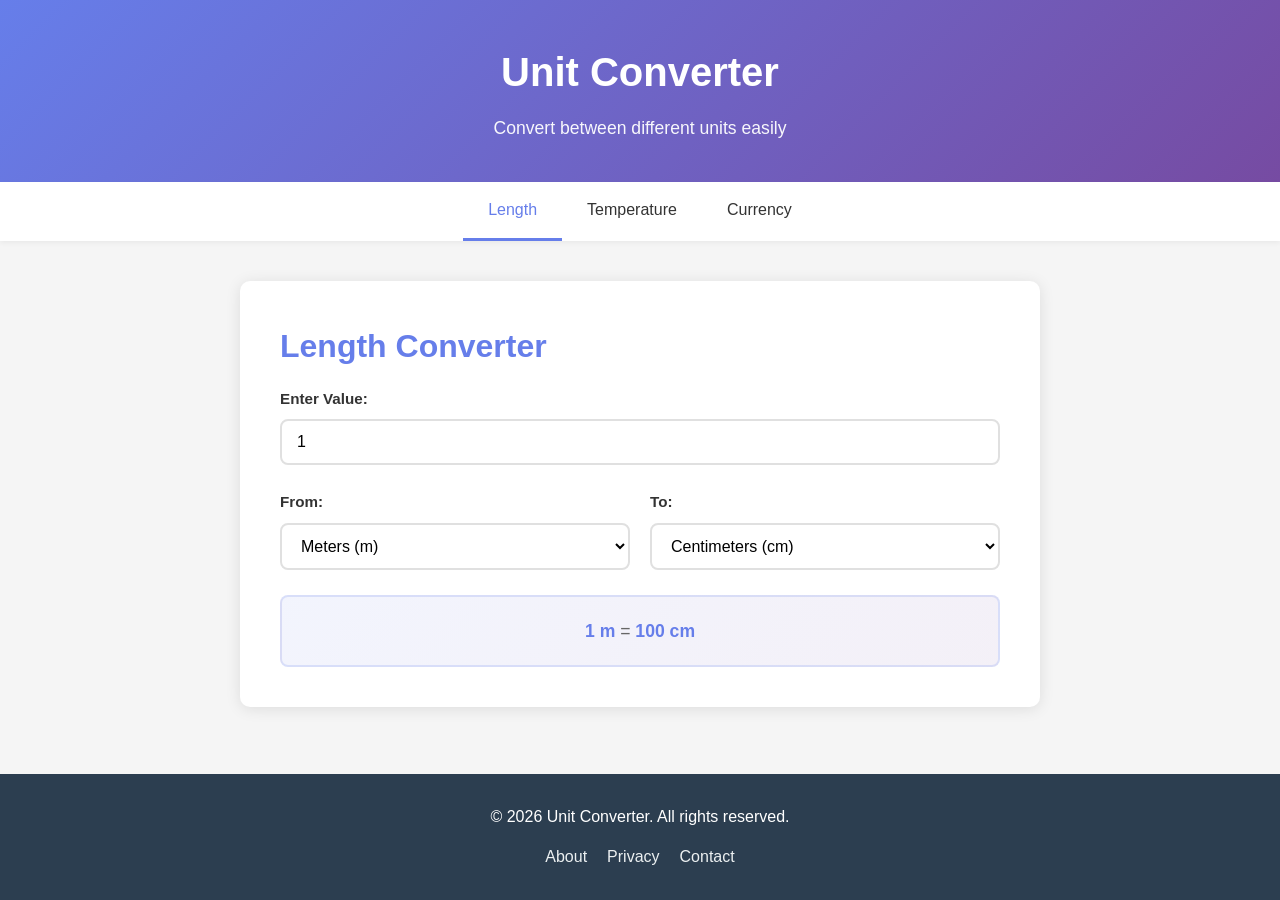
<file: index.html>
<!DOCTYPE html>
<html lang="en">
<head>
    <meta charset="UTF-8">
    <meta name="viewport" content="width=device-width, initial-scale=1.0">
    <title>Unit Converter</title>
    <link rel="stylesheet" href="unit-converter.css">
</head>
<body>
    <!-- Header -->
    <header class="header">
        <div class="header-content">
            <h1>Unit Converter</h1>
            <p class="tagline">Convert between different units easily</p>
        </div>
    </header>

    <!-- Navigation -->
    <nav class="navigation">
        <ul class="nav-list">
            <li><a href="#" class="nav-link active" data-converter="length">Length</a></li>
            <li><a href="#" class="nav-link" data-converter="temperature">Temperature</a></li>
            <li><a href="#" class="nav-link" data-converter="currency">Currency</a></li>
        </ul>
    </nav>

    <!-- Main Content -->
    <main class="main-content">
        <div class="converter-container">
            <!-- Converter sections will be populated here -->
            <section id="length" class="converter-section active">
                <h2>Length Converter</h2>
                <div class="converter-form">
                    <div class="input-group">
                        <label for="lengthInput">Enter Value:</label>
                        <input type="number" id="lengthInput" class="converter-input" placeholder="Enter value" value="1">
                    </div>

                    <div class="units-container">
                        <div class="unit-box">
                            <label for="lengthFromUnit">From:</label>
                            <select id="lengthFromUnit" class="unit-select">
                                <option value="m">Meters (m)</option>
                                <option value="cm">Centimeters (cm)</option>
                                <option value="inch">Inches (in)</option>
                                <option value="mile">Miles (mi)</option>
                            </select>
                        </div>

                        <div class="unit-box">
                            <label for="lengthToUnit">To:</label>
                            <select id="lengthToUnit" class="unit-select">
                                <option value="m">Meters (m)</option>
                                <option value="cm" selected>Centimeters (cm)</option>
                                <option value="inch">Inches (in)</option>
                                <option value="mile">Miles (mi)</option>
                            </select>
                        </div>
                    </div>

                    <div class="result-box">
                        <p class="result-text"><span id="lengthInputDisplay">1</span> <span id="lengthFromUnitDisplay">m</span> = <span id="lengthResult">100</span> <span id="lengthToUnitDisplay">cm</span></p>
                    </div>
                </div>
            </section>

            <section id="temperature" class="converter-section">
                <h2>Temperature Converter</h2>
                <div class="converter-form">
                    <div class="input-group">
                        <label for="temperatureInput">Enter Value:</label>
                        <input type="number" id="temperatureInput" class="converter-input" placeholder="Enter value" value="0">
                    </div>

                    <div class="units-container">
                        <div class="unit-box">
                            <label for="temperatureFromUnit">From:</label>
                            <select id="temperatureFromUnit" class="unit-select">
                                <option value="c">Celsius (°C)</option>
                                <option value="f">Fahrenheit (°F)</option>
                                <option value="k">Kelvin (K)</option>
                            </select>
                        </div>

                        <div class="unit-box">
                            <label for="temperatureToUnit">To:</label>
                            <select id="temperatureToUnit" class="unit-select">
                                <option value="c">Celsius (°C)</option>
                                <option value="f" selected>Fahrenheit (°F)</option>
                                <option value="k">Kelvin (K)</option>
                            </select>
                        </div>
                    </div>

                    <div class="result-box">
                        <p class="result-text"><span id="temperatureInputDisplay">0</span> <span id="temperatureFromUnitDisplay">°C</span> = <span id="temperatureResult">32</span> <span id="temperatureToUnitDisplay">°F</span></p>
                    </div>
                </div>
            </section>

            <section id="currency" class="converter-section">
                <h2>Currency Converter</h2>
                <div class="converter-form">
                    <div class="input-group">
                        <label for="currencyInput">Enter Value:</label>
                        <input type="number" id="currencyInput" class="converter-input" placeholder="Enter value" value="1">
                    </div>

                    <div class="units-container">
                        <div class="unit-box">
                            <label for="currencyFromUnit">From:</label>
                            <select id="currencyFromUnit" class="unit-select">
                                <option value="usd">US Dollar (USD)</option>
                                <option value="eur">Euro (EUR)</option>
                                <option value="gbp">British Pound (GBP)</option>
                            </select>
                        </div>

                        <div class="unit-box">
                            <label for="currencyToUnit">To:</label>
                            <select id="currencyToUnit" class="unit-select">
                                <option value="usd">US Dollar (USD)</option>
                                <option value="eur" selected>Euro (EUR)</option>
                                <option value="gbp">British Pound (GBP)</option>
                            </select>
                        </div>
                    </div>

                    <div class="result-box">
                        <p class="result-text"><span id="currencyInputDisplay">1</span> <span id="currencyFromUnitDisplay">USD</span> = <span id="currencyResult">0.92</span> <span id="currencyToUnitDisplay">EUR</span></p>
                    </div>
                </div>
            </section>
        </div>
    </main>

    <!-- Footer -->
    <footer class="footer">
        <div class="footer-content">
            <p>&copy; 2026 Unit Converter. All rights reserved.</p>
            <ul class="footer-links">
                <li><a href="#">About</a></li>
                <li><a href="#">Privacy</a></li>
                <li><a href="#">Contact</a></li>
            </ul>
        </div>
    </footer>

    <!-- Script Files -->
    <script src="converters/constants.js"></script>
    <script src="converters/length-converter.js"></script>
    <script src="converters/temperature-converter.js"></script>
    <script src="converters/currency-converter.js"></script>
    <script src="unit-converter.js"></script>
</body>
</html>
</file>
<file: unit-converter.css>
/* ==========================================
   Unit Converter - Stylesheet
   ========================================== */

* {
    margin: 0;
    padding: 0;
    box-sizing: border-box;
}

body {
    font-family: 'Segoe UI', Tahoma, Geneva, Verdana, sans-serif;
    background-color: #f5f5f5;
    color: #333;
    line-height: 1.6;
    display: flex;
    flex-direction: column;
    min-height: 100vh;
}

/* ==========================================
   Header Styles
   ========================================== */

.header {
    background: linear-gradient(135deg, #667eea 0%, #764ba2 100%);
    color: white;
    padding: 40px 20px;
    text-align: center;
    box-shadow: 0 2px 10px rgba(0, 0, 0, 0.1);
}

.header-content h1 {
    font-size: 2.5rem;
    margin-bottom: 10px;
    font-weight: 700;
}

.tagline {
    font-size: 1.1rem;
    opacity: 0.95;
}

/* ==========================================
   Navigation Styles
   ========================================== */

.navigation {
    background-color: white;
    box-shadow: 0 2px 5px rgba(0, 0, 0, 0.05);
    position: sticky;
    top: 0;
    z-index: 100;
}

.nav-list {
    list-style: none;
    display: flex;
    justify-content: center;
    flex-wrap: wrap;
    padding: 0;
}

.nav-link {
    display: block;
    padding: 15px 25px;
    color: #333;
    text-decoration: none;
    font-weight: 500;
    transition: all 0.3s ease;
    border-bottom: 3px solid transparent;
}

.nav-link:hover {
    color: #667eea;
    border-bottom-color: #667eea;
}

.nav-link.active {
    color: #667eea;
    border-bottom-color: #667eea;
}

/* ==========================================
   Main Content Styles
   ========================================== */

.main-content {
    flex: 1;
    padding: 40px 20px;
}

.converter-container {
    max-width: 800px;
    margin: 0 auto;
    background: white;
    border-radius: 10px;
    box-shadow: 0 2px 15px rgba(0, 0, 0, 0.1);
    overflow: hidden;
}

.converter-section {
    display: none;
    padding: 40px;
    animation: fadeIn 0.3s ease-in-out;
}

.converter-section.active {
    display: block;
}

.converter-section h2 {
    font-size: 2rem;
    color: #667eea;
    margin-bottom: 15px;
}

.converter-section p {
    color: #666;
    font-size: 1.1rem;
}

/* ==========================================
   Converter Form Styles
   ========================================== */

.converter-form {
    display: flex;
    flex-direction: column;
    gap: 25px;
}

.input-group {
    display: flex;
    flex-direction: column;
    gap: 8px;
}

.input-group label {
    font-weight: 600;
    color: #333;
    font-size: 0.95rem;
}

.converter-input {
    padding: 12px 15px;
    border: 2px solid #e0e0e0;
    border-radius: 8px;
    font-size: 1rem;
    transition: all 0.3s ease;
}

.converter-input:focus {
    outline: none;
    border-color: #667eea;
    box-shadow: 0 0 8px rgba(102, 126, 234, 0.2);
}

.units-container {
    display: grid;
    grid-template-columns: 1fr 1fr;
    gap: 20px;
}

.unit-box {
    display: flex;
    flex-direction: column;
    gap: 8px;
}

.unit-box label {
    font-weight: 600;
    color: #333;
    font-size: 0.95rem;
}

.unit-select {
    padding: 12px 15px;
    border: 2px solid #e0e0e0;
    border-radius: 8px;
    font-size: 1rem;
    background-color: white;
    cursor: pointer;
    transition: all 0.3s ease;
}

.unit-select:focus {
    outline: none;
    border-color: #667eea;
    box-shadow: 0 0 8px rgba(102, 126, 234, 0.2);
}

.unit-select:hover {
    border-color: #667eea;
}

.result-box {
    background: linear-gradient(135deg, #667eea15 0%, #764ba215 100%);
    padding: 20px;
    border-radius: 8px;
    border: 2px solid #667eea30;
    text-align: center;
}

.result-text {
    font-size: 1.3rem;
    color: #333;
    margin: 0;
    font-weight: 500;
}

.result-text span {
    font-weight: 700;
    color: #667eea;
}

@keyframes fadeIn {
    from {
        opacity: 0;
        transform: translateY(10px);
    }
    to {
        opacity: 1;
        transform: translateY(0);
    }
}

/* ==========================================
   Footer Styles
   ========================================== */

.footer {
    background-color: #2c3e50;
    color: white;
    padding: 30px 20px;
    text-align: center;
    margin-top: auto;
}

.footer-content {
    max-width: 1200px;
    margin: 0 auto;
}

.footer-content p {
    margin-bottom: 15px;
}

.footer-links {
    list-style: none;
    display: flex;
    justify-content: center;
    gap: 20px;
    flex-wrap: wrap;
}

.footer-links a {
    color: #ecf0f1;
    text-decoration: none;
    transition: color 0.3s ease;
}

.footer-links a:hover {
    color: #667eea;
}

/* ==========================================
   Responsive Design
   ========================================== */

@media (max-width: 768px) {
    .header-content h1 {
        font-size: 2rem;
    }

    .tagline {
        font-size: 1rem;
    }

    .nav-link {
        padding: 12px 15px;
        font-size: 0.95rem;
    }

    .converter-section {
        padding: 25px;
    }

    .converter-section h2 {
        font-size: 1.5rem;
    }

    .units-container {
        grid-template-columns: 1fr;
        gap: 15px;
    }

    .main-content {
        padding: 20px;
    }
}

@media (max-width: 480px) {
    .header-content h1 {
        font-size: 1.5rem;
    }

    .tagline {
        font-size: 0.9rem;
    }

    .nav-list {
        flex-direction: column;
    }

    .nav-link {
        padding: 10px;
        text-align: center;
    }

    .converter-section {
        padding: 15px;
    }

    .converter-section h2 {
        font-size: 1.2rem;
    }

    .units-container {
        grid-template-columns: 1fr;
        gap: 12px;
    }

    .converter-input,
    .unit-select {
        font-size: 16px;
    }

    .result-text {
        font-size: 1.1rem;
    }

    .footer-links {
        gap: 10px;
    }
}
</file>
